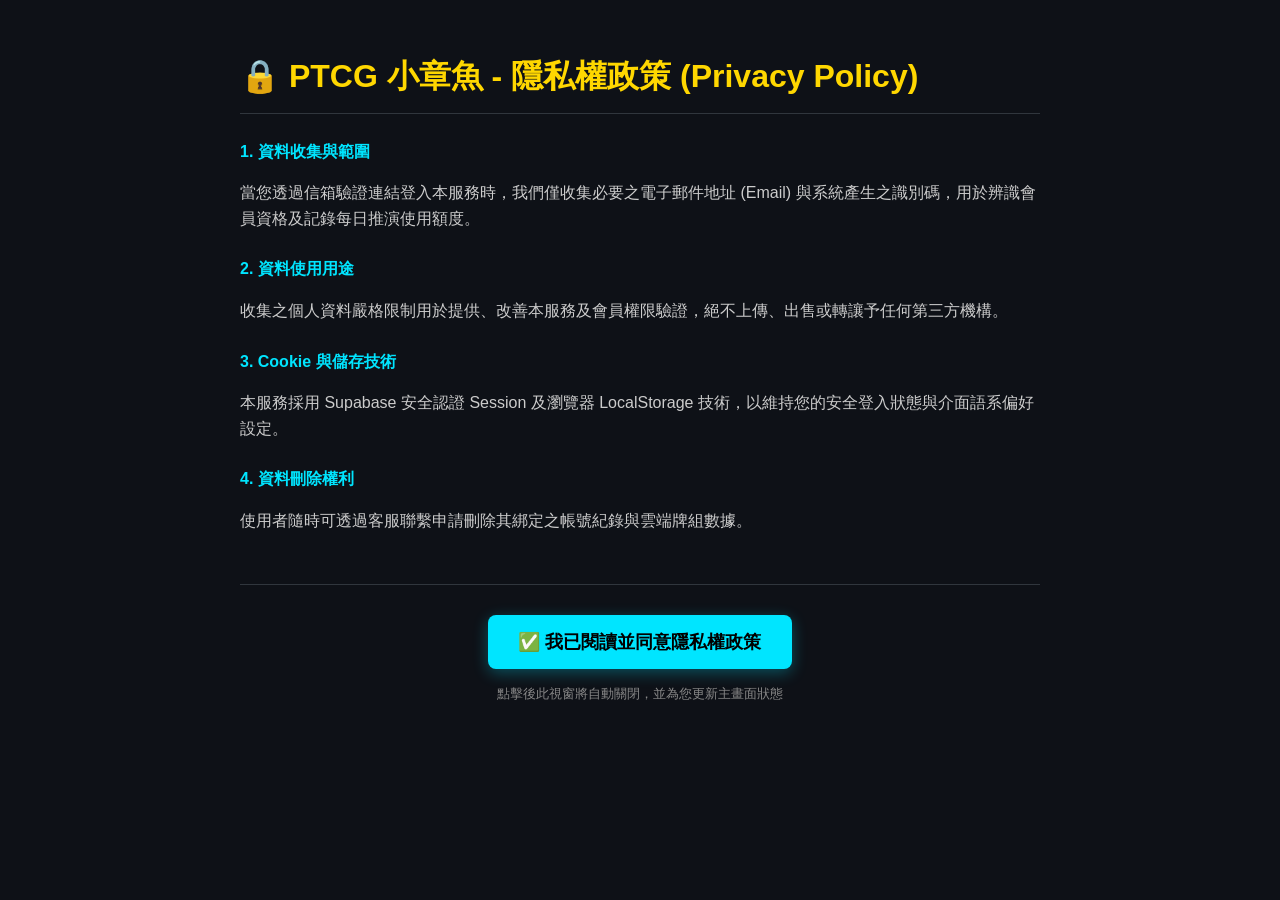
<file: privacy.html>
<!DOCTYPE html>
<html lang="zh-TW">
<head>
    <meta charset="UTF-8">
    <meta name="viewport" content="width=device-width, initial-scale=1.0">
    <title>隱私權政策 - PTCG 小章魚</title>
    <style>
        body { background-color: #0E1117; color: #CCC; font-family: -apple-system, BlinkMacSystemFont, "Segoe UI", sans-serif; line-height: 1.6; padding: 30px; max-width: 800px; margin: auto; }
        h1 { color: #FFD700; border-bottom: 1px solid #30363D; padding-bottom: 10px; }
        h4 { color: #00E5FF; margin-top: 25px; margin-bottom: 10px; }
        .agree-container { text-align: center; margin-top: 50px; padding-top: 30px; border-top: 1px solid #30363D; }
        .btn-agree { background: #00E5FF; color: #000; font-weight: bold; border: none; padding: 15px 30px; border-radius: 8px; font-size: 18px; cursor: pointer; transition: 0.2s; box-shadow: 0 4px 15px rgba(0, 229, 255, 0.3); }
        .btn-agree:hover { background: #00B8CC; transform: translateY(-2px); }
    </style>
</head>
<body>
    <h1>🔒 PTCG 小章魚 - 隱私權政策 (Privacy Policy)</h1>
    
    <h4>1. 資料收集與範圍</h4>
    <p>當您透過信箱驗證連結登入本服務時，我們僅收集必要之電子郵件地址 (Email) 與系統產生之識別碼，用於辨識會員資格及記錄每日推演使用額度。</p>
    
    <h4>2. 資料使用用途</h4>
    <p>收集之個人資料嚴格限制用於提供、改善本服務及會員權限驗證，絕不上傳、出售或轉讓予任何第三方機構。</p>
    
    <h4>3. Cookie 與儲存技術</h4>
    <p>本服務採用 Supabase 安全認證 Session 及瀏覽器 LocalStorage 技術，以維持您的安全登入狀態與介面語系偏好設定。</p>
    
    <h4>4. 資料刪除權利</h4>
    <p>使用者隨時可透過客服聯繫申請刪除其綁定之帳號紀錄與雲端牌組數據。</p>

    <!-- 底部同意按鈕 -->
    <div class="agree-container">
        <button class="btn-agree" onclick="agreeAndClose()">✅ 我已閱讀並同意隱私權政策</button>
        <p style="font-size: 13px; color: #888; margin-top: 15px;" id="close-msg">點擊後此視窗將自動關閉，並為您更新主畫面狀態</p>
    </div>

    <script>
        function agreeAndClose() {
            // 寫入同意狀態為 Y
            localStorage.setItem('octoplus_privacy_agreed', 'Y');
            document.getElementById('close-msg').style.color = '#00E5FF';
            document.getElementById('close-msg').innerText = "✅ 狀態已記錄！請直接關閉此分頁並回到主網頁。";
            window.close(); // 嘗試自動關閉分頁
        }
    </script>
</body>
</html>
</file>
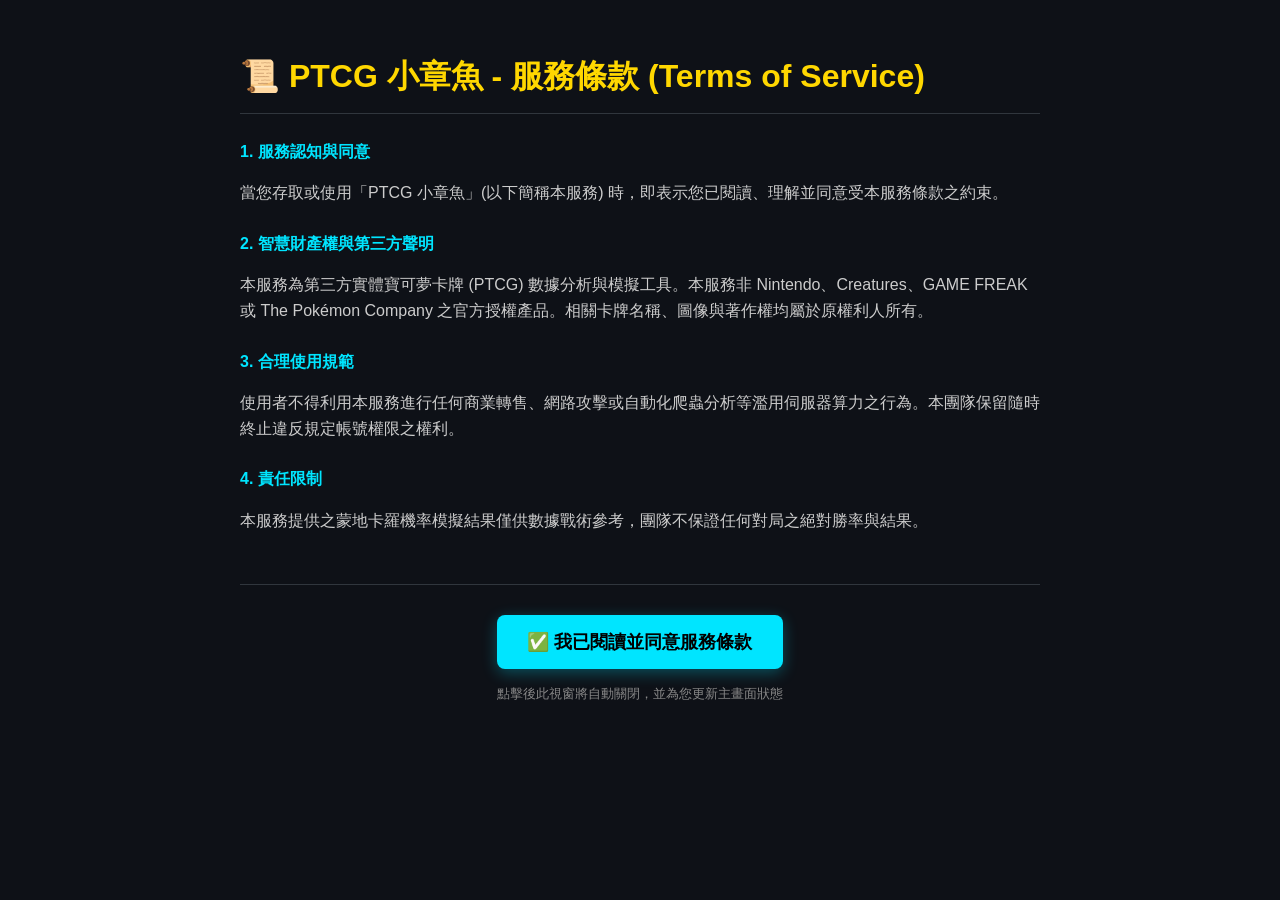
<file: terms.html>
<!DOCTYPE html>
<html lang="zh-TW">
<head>
    <meta charset="UTF-8">
    <meta name="viewport" content="width=device-width, initial-scale=1.0">
    <title>服務條款 - PTCG 小章魚</title>
    <style>
        body { background-color: #0E1117; color: #CCC; font-family: -apple-system, BlinkMacSystemFont, "Segoe UI", sans-serif; line-height: 1.6; padding: 30px; max-width: 800px; margin: auto; }
        h1 { color: #FFD700; border-bottom: 1px solid #30363D; padding-bottom: 10px; }
        h4 { color: #00E5FF; margin-top: 25px; margin-bottom: 10px; }
        .agree-container { text-align: center; margin-top: 50px; padding-top: 30px; border-top: 1px solid #30363D; }
        .btn-agree { background: #00E5FF; color: #000; font-weight: bold; border: none; padding: 15px 30px; border-radius: 8px; font-size: 18px; cursor: pointer; transition: 0.2s; box-shadow: 0 4px 15px rgba(0, 229, 255, 0.3); }
        .btn-agree:hover { background: #00B8CC; transform: translateY(-2px); }
    </style>
</head>
<body>
    <h1>📜 PTCG 小章魚 - 服務條款 (Terms of Service)</h1>
    
    <h4>1. 服務認知與同意</h4>
    <p>當您存取或使用「PTCG 小章魚」(以下簡稱本服務) 時，即表示您已閱讀、理解並同意受本服務條款之約束。</p>
    
    <h4>2. 智慧財產權與第三方聲明</h4>
    <p>本服務為第三方實體寶可夢卡牌 (PTCG) 數據分析與模擬工具。本服務非 Nintendo、Creatures、GAME FREAK 或 The Pokémon Company 之官方授權產品。相關卡牌名稱、圖像與著作權均屬於原權利人所有。</p>
    
    <h4>3. 合理使用規範</h4>
    <p>使用者不得利用本服務進行任何商業轉售、網路攻擊或自動化爬蟲分析等濫用伺服器算力之行為。本團隊保留隨時終止違反規定帳號權限之權利。</p>
    
    <h4>4. 責任限制</h4>
    <p>本服務提供之蒙地卡羅機率模擬結果僅供數據戰術參考，團隊不保證任何對局之絕對勝率與結果。</p>

    <!-- 底部同意按鈕 -->
    <div class="agree-container">
        <button class="btn-agree" onclick="agreeAndClose()">✅ 我已閱讀並同意服務條款</button>
        <p style="font-size: 13px; color: #888; margin-top: 15px;" id="close-msg">點擊後此視窗將自動關閉，並為您更新主畫面狀態</p>
    </div>

    <script>
        function agreeAndClose() {
            // 寫入同意狀態為 Y
            localStorage.setItem('octoplus_terms_agreed', 'Y');
            document.getElementById('close-msg').style.color = '#00E5FF';
            document.getElementById('close-msg').innerText = "✅ 狀態已記錄！請直接關閉此分頁並回到主網頁。";
            window.close(); // 嘗試自動關閉分頁
        }
    </script>
</body>
</html>
</file>
